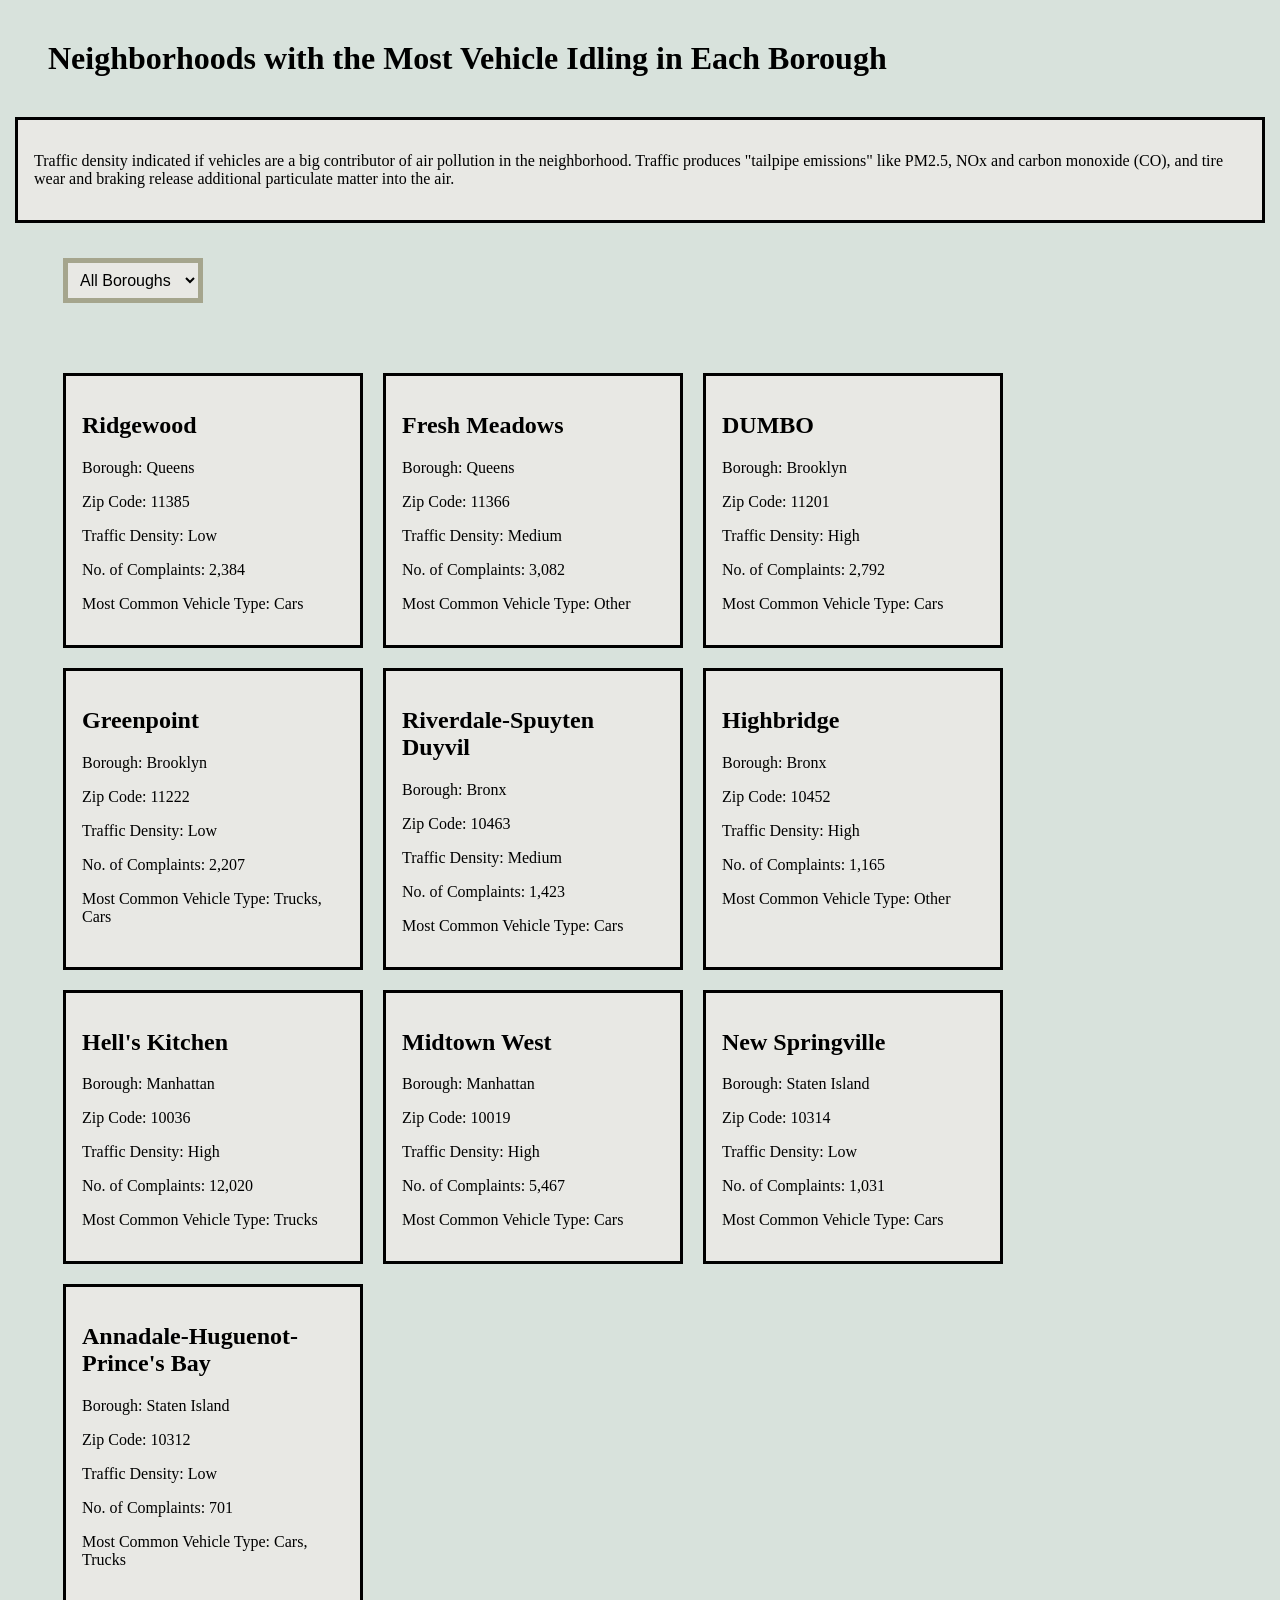
<file: cards-JS/index.html>
<!DOCTYPE html>
<html lang="en">

    <link rel="stylesheet" href="styles.css" />
<head>
    <title>cards starter shuchi</title>
    <meta charset="UTF-8">
    <meta name="viewport" content="width=device-width, initial-scale=1.0">
    <title>cards project shuchi</title>
</head>

<body>

<div id="main">

    <h1 id="title">Neighborhoods with the Most Vehicle Idling in Each Borough</h1>

    <div id="explainer">
        <p>Traffic density indicated if vehicles are a big contributor of air pollution in the neighborhood. Traffic produces "tailpipe emissions" like PM2.5, NOx and carbon monoxide (CO), and tire wear and braking release additional particulate matter into the air.</p>
    </div>

    <select id="filterDropdown">
        <option value="All">All Boroughs</option>
        <option value="Queens">Queens</option>
        <option value="Brooklyn">Brooklyn</option>
        <option value="Bronx">Bronx</option>
        <option value="Manhattan">Manhattan</option>
        <option value="Staten Island">Staten Island</option>
    </select>

    <div id="container">
        
    </div>
</div>     

<script src="index.js"></script>
</body>
</file>
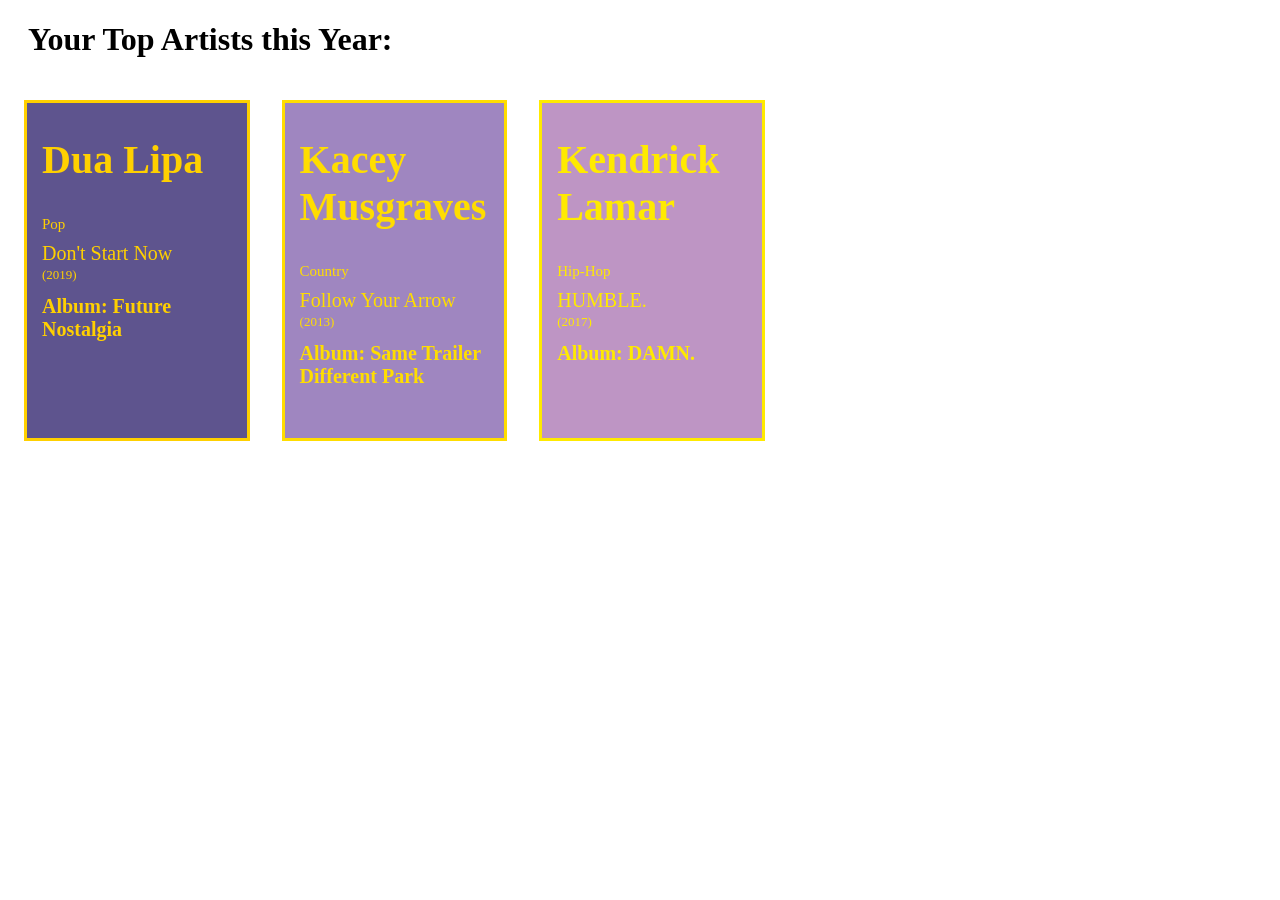
<file: cards-project/index.html>
<!DOCTYPE html>
<html lang="en">

    <link rel="stylesheet" href="styles.css" />
<head>
    <title>cards starter shuchi</title>
    <meta charset="UTF-8">
    <meta name="viewport" content="width=device-width, initial-scale=1.0">
    <title>cards project shuchi</title>
</head>

<body>
    <h1>Your Top Artists this Year:</h1>
    
    <div class="flex-container"> 

        <div id="dua" class="box">
            <h2>Dua Lipa</h2>
            <p class="genre">Pop</p>
            <p class="song">Don't Start Now</p>
            <p class="release-year">(2019)</p>
            <p class="album">Album: Future Nostalgia</p>
        </div> 

        <div id="kacey" class="box"> 
            <h2>Kacey Musgraves</h2>
            <p class="genre">Country</p>
            <p class="song">Follow Your Arrow</p>
            <p class="release-year">(2013)</p>
            <p class="album">Album: Same Trailer Different Park</p>
        </div>

        <div id="kendrick" class="box"> 
        <h2>Kendrick Lamar</h2>
        <p class="genre">Hip-Hop</p>
        <p class="song">HUMBLE.</p>
        <p class="release-year">(2017)</p>
        <p class="album">Album: DAMN.</p>
        </div>

    </div>
    
</body>
</file>
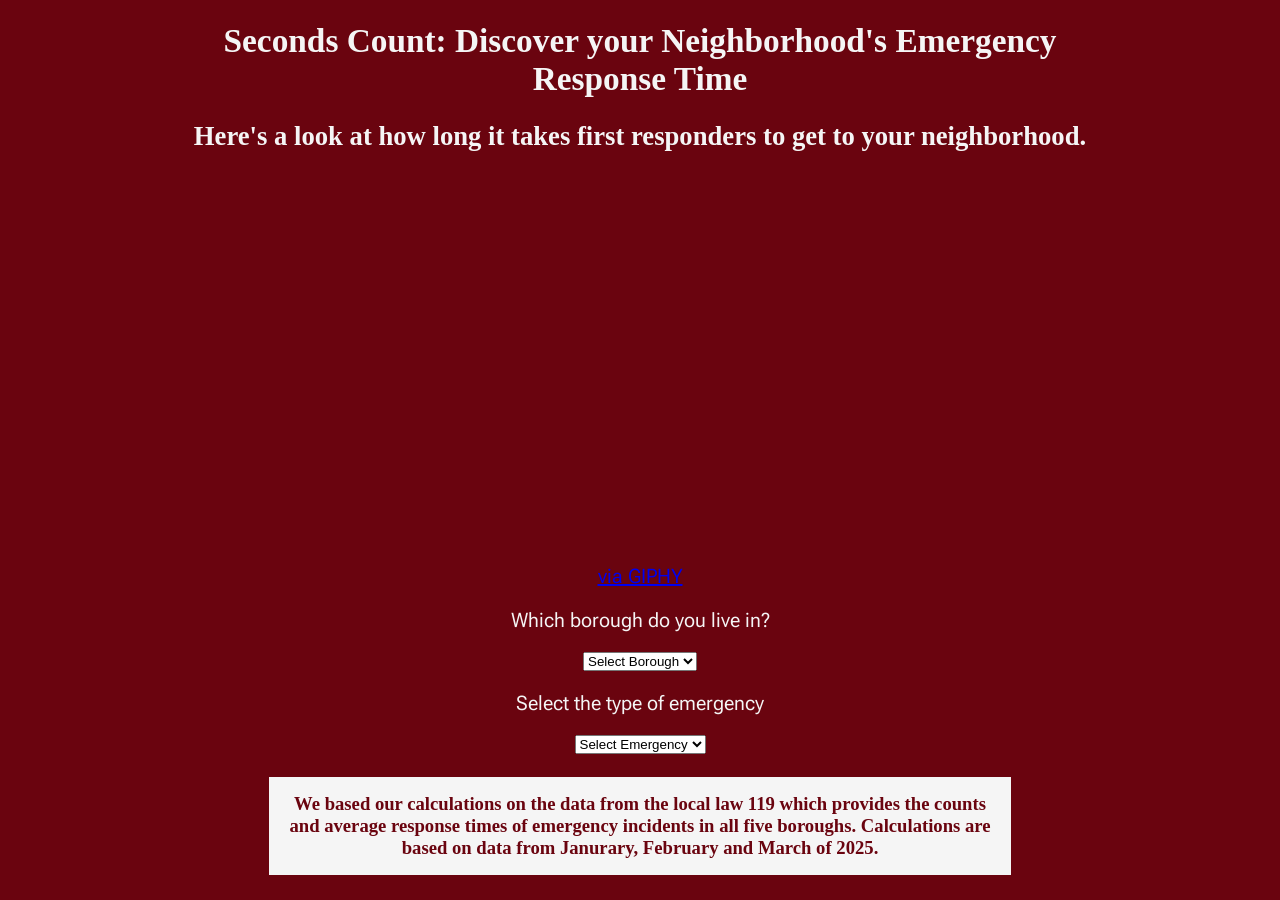
<file: final-project/index.html>
<!DOCTYPE html>
<link rel="stylesheet" href="styles.css" />
<link rel="preconnect" href="https://fonts.googleapis.com">
<link rel="preconnect" href="https://fonts.gstatic.com" crossorigin>
<link href="https://fonts.googleapis.com/css2?family=Roboto+Flex:opsz,wght@8..144,100..1000&family=Tinos:ital,wght@0,400;0,700;1,400;1,700&display=swap" rel="stylesheet">
<head>
    <title>final project</title>
    <meta charset="UTF-8">
    <meta name="viewport" content="width=device-width, initial-scale=1.0">

</head>

<body>

<h1>Seconds Count: Discover your Neighborhood's Emergency Response Time</h1>


<h2>Here's a look at how long it takes first responders to get to your neighborhood.
</h2>

<iframe class= "gif" src="https://giphy.com/embed/3orieMQS2105J5Sn5K" width="480" height="370" frameBorder="0" class="giphy-embed" allowFullScreen></iframe><p><a href="https://giphy.com/gifs/season-3-the-simpsons-3x1-3orieMQS2105J5Sn5K">via GIPHY</a></p>


<p>Which borough do you live in?</p>
<!-- drop down of boroughs -->
<select id="boroDropdown">
    <option value="Select">Select Borough</option>
    <option value="Queens">Queens</option>
    <option value="Brooklyn">Brooklyn</option>
    <option value="Bronx">Bronx</option>
    <option value="Manhattan">Manhattan</option>
    <option value="Staten Island">Staten Island</option>
</select>

<!-- make 5 cards/paragraphs, one will show up depending on which boro is selected from the dropdown -->

<p>Select the type of emergency</p>
<!-- drop down of emergency types like fire, medical, non-medical etc -->
<select id="emtypeDropdown">
    <option value="Select">Select Emergency</option>
    <option value="FDNY">FDNY</option>
    <option value="EMS">EMS</option>
    <option value="Aggregate">Aggregate</option>
</select>
<!-- make 3 cards, one will show up depending on type of emergency selected -->

<div id="boro-content"></div>
<script src="index.js"></script>

<h2 class="sub">
    We based our calculations on the data from the local law 119 which provides the counts and average response times of emergency incidents in all five boroughs. Calculations are based on data from Janurary, February and March of 2025.
</h2>
    

</body>
</file>
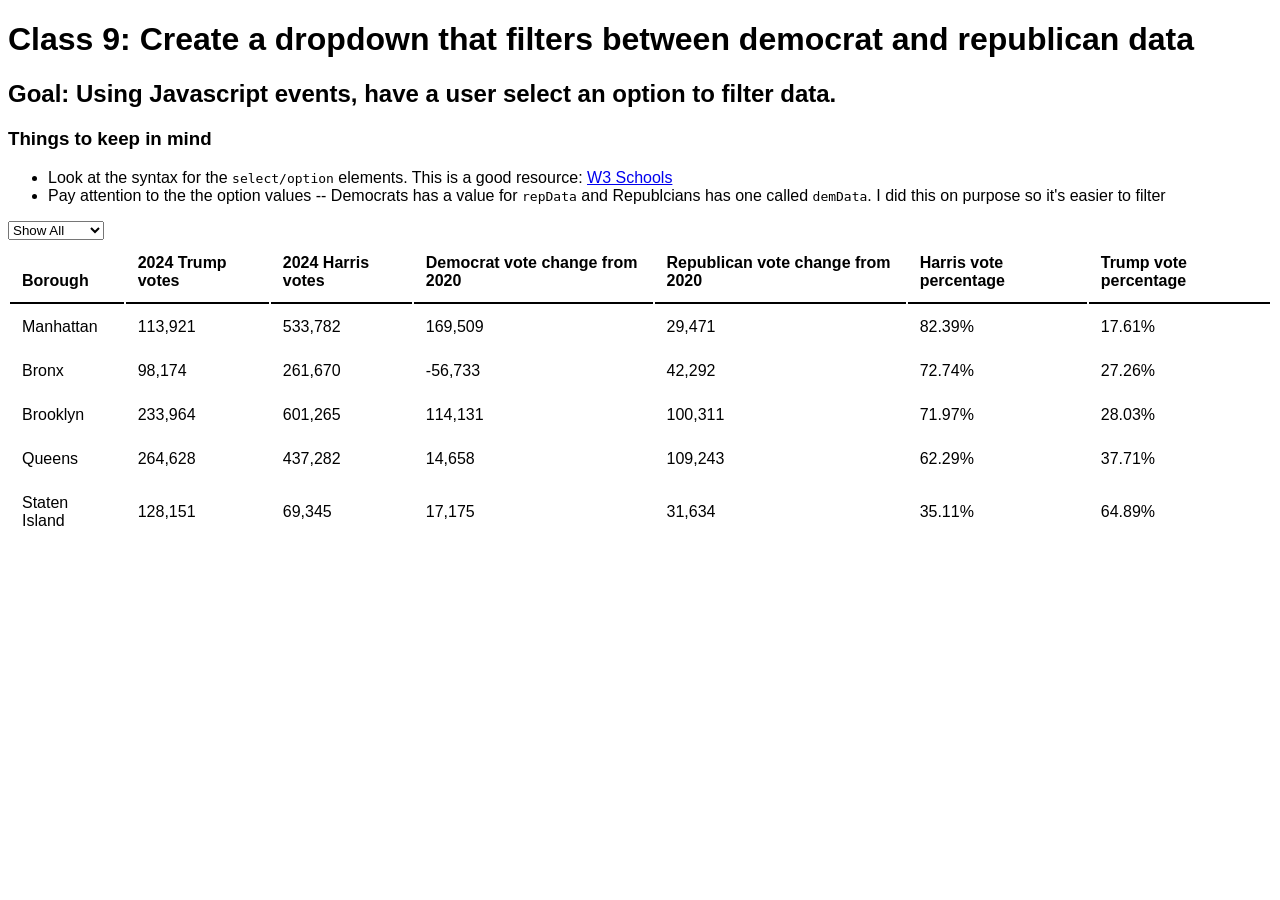
<file: In-class-assignments/empty.html>
<!DOCTYPE html>
<html lang="en">
<head>
    <meta charset="UTF-8">
    <meta name="viewport" content="width=device-width, initial-scale=1.0">
    <title>JS Basics</title>
    <style>
        *:not(code) {
            font-family: sans-serif;
        }

        table {
            gap: 0;
        }

        /* Table header styling */
        th {
            border-bottom: 2px solid black;
            text-align: left;
            vertical-align: bottom;
        }

        td, th {
            padding: 0.75em;
            gap: 0;
        }

        .filter-dropdown {
            margin-bottom: 20px;
        }

        .filter-dropdown select {
            padding: 10px 20px;
            font-size: 16px;
            cursor: pointer;
        }
    </style>
</head>
<body>
    <h1>Class 9: Create a dropdown that filters between democrat and republican data</h1>
    <h2>Goal: Using Javascript events, have a user select an option to filter data. </h2>
    <h3>Things to keep in mind</h3>
    <ul>
        <li>Look at the syntax for the <code>select/option</code> elements. This is a good resource: <a href="https://www.w3schools.com/tags/tag_select.asp">W3 Schools</a></li>
        <li>Pay attention to the the option values -- Democrats has a value for <code>repData</code> and Republcians has one called <code>demData</code>. I did this on purpose so it's easier to filter </li>
    </ul>

    <select id="filterDropdown">
        <option value="all">Show All</option>
        <option value="repData">Democrats</option>
        <option value="demData">Republicans</option>
    </select>

    <!-- Select the table below!-->
    <table id="table">
        <thead id="table_head">
            <tr>
                <th>Borough</th>
                <th data-party="repData">2024 Trump votes</th>
                <th data-party="demData">2024 Harris votes</th>
                <th data-party="demData">Democrat vote change from 2020</th>
                <th data-party="repData">Republican vote change from 2020</th>
                <th data-party="demData">Harris vote percentage</th>
                <th data-party="repData">Trump vote percentage</th>
            </tr>
        </thead>
        <tbody id="table_body">
            <tr>
                <td>Manhattan</td>
                <td data-party="repData">113,921</td>
                <td data-party="demData">533,782</td>
                <td data-party="demData">169,509</td>
                <td data-party="repData">29,471</td>
                <td data-party="demData">82.39%</td>
                <td data-party="repData">17.61%</td>
            </tr>
            <tr>
                <td>Bronx</td>
                <td data-party="repData">98,174</td>
                <td data-party="demData">261,670</td>
                <td data-party="demData">-56,733</td>
                <td data-party="repData">42,292</td>
                <td data-party="demData">72.74%</td>
                <td data-party="repData">27.26%</td>
            </tr>
            <tr>
                <td>Brooklyn</td>
                <td data-party="repData">233,964</td>
                <td data-party="demData">601,265</td>
                <td data-party="demData">114,131</td>
                <td data-party="repData">100,311</td>
                <td data-party="demData">71.97%</td>
                <td data-party="repData">28.03%</td>
            </tr>
            <tr>
                <td>Queens</td>
                <td data-party="repData">264,628</td>
                <td data-party="demData">437,282</td>
                <td data-party="demData">14,658</td>
                <td data-party="repData">109,243</td>
                <td data-party="demData">62.29%</td>
                <td data-party="repData">37.71%</td>
            </tr>
            <tr>
                <td>Staten Island</td>
                <td data-party="repData">128,151</td>
                <td data-party="demData">69,345</td>
                <td data-party="demData">17,175</td>
                <td data-party="repData">31,634</td>
                <td data-party="demData">35.11%</td>
                <td data-party="repData">64.89%</td>
            </tr>
        </tbody>
    </table>

    <script>
        // Get the dropdown element
        let dropdown = document.getElementById('filterDropdown');

        //query select all <td> elements
        let td = document.querySelectorAll('td')

        //query select all <th> elements
        let th = document.querySelectorAll('th')

        // Add an event listener when the dropdown changes (the function inside this should include the filter value and the two for each loops below)
        dropdown.addEventListener('chnage', function(){
            let filterValue = this.value;

        })

            // Get the selected value in the dropdown
            // let filterValue = write something here

            // Make a for each loop that goes through each <td> element
            td.forEach(function(cell) {
                //if the dropdown value equals the data-party of the cell, set the display to none
                if cell.getAttribute('data-party') == filterValue)
                cell.style.display = 'none';
                  }

                // Otherwise, set each cell's display to table-cell
                else {
                    cell.style.display = 'table-cell';
                }
            });

            // Make a for each loop that goes through each <th> element
            th.forEach(function(header) {
                //if the dropdown value equals the data-party of the cell, set the display to none
                if (header.getAttribute('data-party') === filterValue) {
                    header.style.display = 'none'; {
                } 
                // Otherwise, set the header's display to table-cell
                else {
                    header.style.display = 'table-cell';
                }
            });
            

            
        


    </script>
</body>
</html>
</file>
<file: cards-JS/styles.css>
.card{
    border: 3px solid;
   background-color: #E8E8E4;
    width: 300px;
    padding: 16px; 
    box-sizing: border-box;
    /* to make them side by side */
    /* float: left;
    height: 320px; */
} 

#container{
    display: flex;
    flex-wrap: wrap;
    gap: 20px;
    justify-content: left;
    padding: 15px;

}

#explainer{
    border: 3px solid;
   background-color: #E8E8E4;
    width: 100%;
    max-width: 1250px;
    padding: 16px; 
    box-sizing: border-box;
    /* display: flex;
    flex-wrap: wrap; */
    gap: 20px;
    justify-content: left;
    margin-bottom: 20px;
    margin: 20px auto;
}
    
body{
    background-color: #D8E2DC;
}
.dropdown{
    color: #E8E8E4;
    font-size: 16px;
    cursor: pointer; 
}

#filterDropdown {
    margin: 15px;
    padding: 8px;
    font-size: 16px;
}

@media only screen and (max-width: 600px){
    #container{
        flex-direction: column;
    }
    #explainer{
        flex-direction: row;
    }
}
</file>
<file: cards-project/styles.css>
/* .box > * { 
    max-width: 200px;
    width: 100%;
    display: inline-block;
    vertical-align: top;
    margin: 20px;
    background-color: lightblue;
} */
.box{
    border: 3px solid;
   /* background-color: lightblue; */
    width: 15%;
    padding: 15px;
    padding-top: 0%;
    margin: 20px 16px 20px 16px;
    /* to make them side by side */
    float: left;
    height: 320px;

}
.genre{
    font-size: 15px;
    font-weight: 200;
}
.song{
    font-size: 20px;
    line-height: 0.25px;
}
.release-year{
    font-size: small;
    line-height: 1px;
}
.album{
    font-size: 20px;
    font-weight: 700;
}
h2{
    font-size: 40px;
}
h1{
    margin-left: 20px;
}
#dua{
    background-color:#5E548E;
    color: #FFD000;
    border-color:#FFD000 ;
}
#kacey{
    background-color: #9F86C0;
    color: #FFDD00;
    border-color:FFDD00;
}
#kendrick{
    background-color: #BE95C4;
    color:#FFEA00;
    border-color:#FFEA00;
}
.flex-container{
    display: flex;
    flex-wrap: wrap;
   /* overflow-wrap: break-word; */
}
@media only screen and (max-width: 600px){
    .flex-container{
        flex-direction: column;
    }
}
</file>
<file: final-project/styles.css>
@import url('https://fonts.googleapis.com/css2?family=Orbitron:wght@400..900&family=Roboto:ital,wght@0,100..900;1,100..900&display=swap');


body{
    background-color:#6a040f;
    margin: 5px 20px 5px 20px;
    padding-inline: 13%;
}

h1{
color: whitesmoke;
font-family: "Tinos Static";
text-align: center;
font-size: 25pt;
}

h2{
text-align: center;
font-family: "Tinos Static";
color: whitesmoke;
font-size: 20pt ;

}

p{
font-size: 20px;
text-align: center;
font-family: "Roboto Flex";
color: whitesmoke
}

select {
    display: block;
    margin: 10px auto;
  }

.gif{
    display: block;
    margin-left: auto;
    margin-right: auto;
    width: 50%; 
    
}
.sub{
    font-size: 14pt;
    margin-top: 20px;
    color: #6a040f;

    border: 3px solid;
    background-color: whitesmoke;
     /* width: 100%; */
     max-width: 1250px;
     padding: 16px; 
     box-sizing: border-box;
     /* display: flex;
     flex-wrap: wrap; */
     gap: 20px;
     justify-content: center;
     margin-bottom: 20px;
     margin-left: 80px;
     margin-right: 80px;
}
</file>
